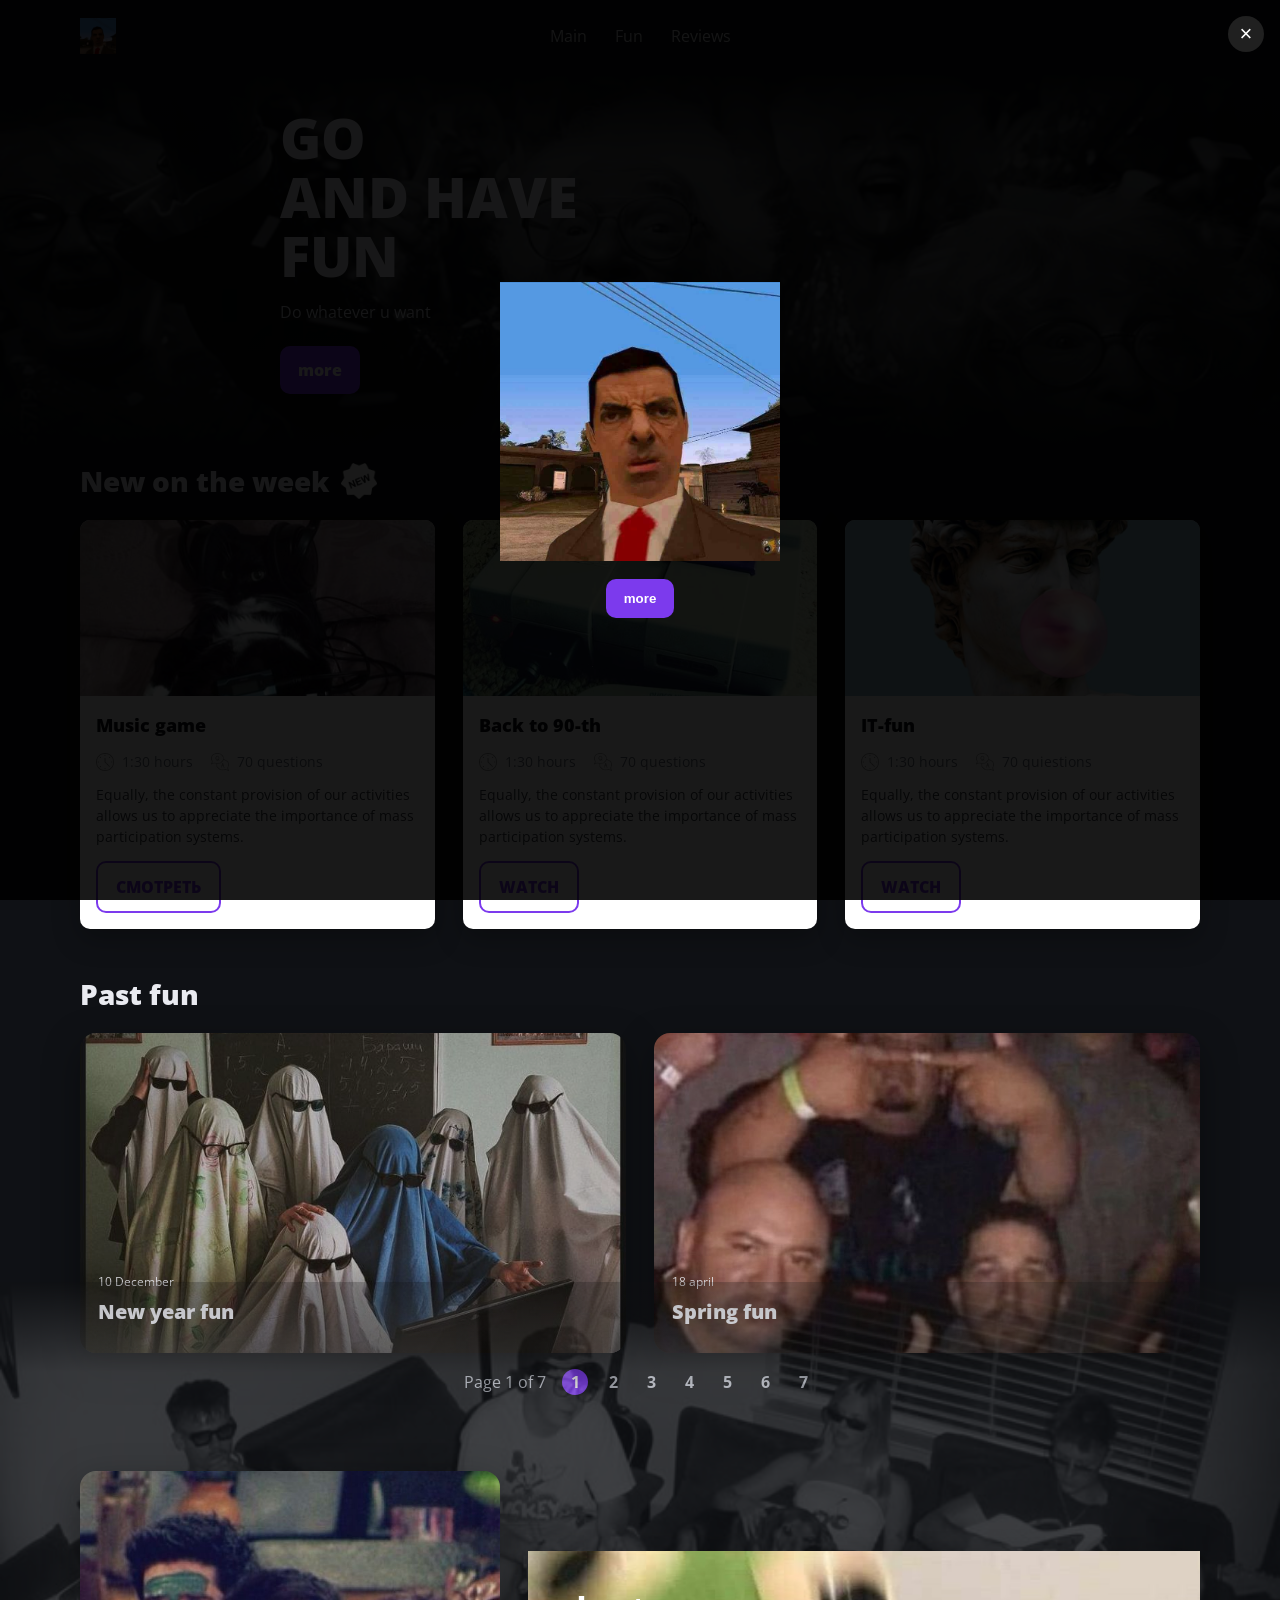
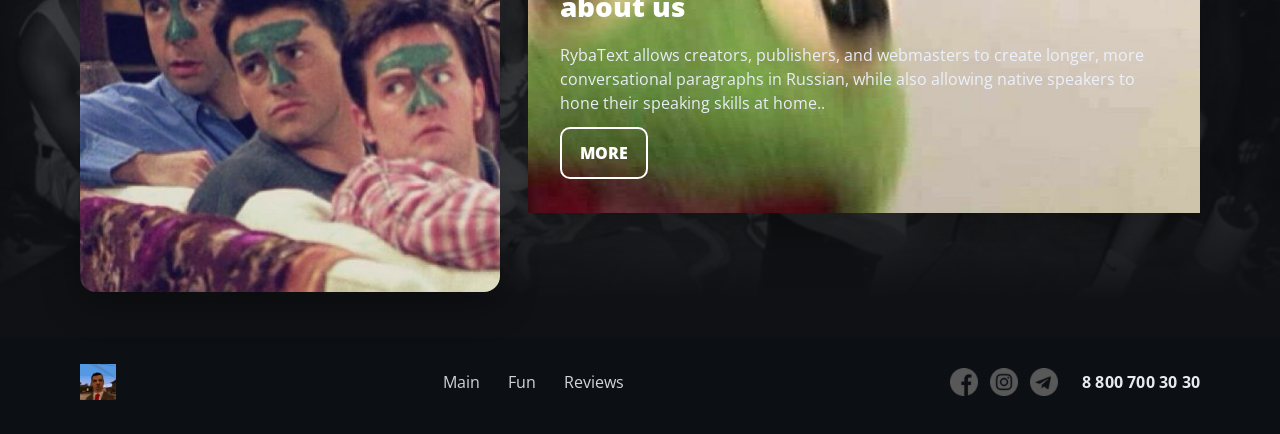
<file: index.html>
<!doctype html>
<html lang="eng">
<head>
  <meta charset="utf-8" />
  <meta name="viewport" content="width=device-width, initial-scale=1" />
  <title>Who are u</title>

  <link rel="preconnect" href="https://fonts.googleapis.com">
  <link rel="preconnect" href="https://fonts.gstatic.com" crossorigin>
  <link href="https://fonts.googleapis.com/css2?family=Open+Sans:wght@400;600;700;800&display=swap" rel="stylesheet">

  <link rel="preload" href="images/bg-banner.png" as="image">
  <link rel="stylesheet" href="style.css">
</head>
<body>

<!--privet overlay-->
<div class="welcome" id="welcome" hidden>
  <button class="welcome__close" aria-label="Close">×</button>

  <!--лого+кнопка-->
  <div class="welcome__content" role="dialog" aria-modal="true">
    <img src="images/logo.png" alt="Fun" class="welcome__logo">
    <button class="btn btn--accent welcome__btn">more</button>
  </div>
</div>

  <!--шапк-->
  <header class="header">
    <div class="container header__row">
      <a href="#" class="header__logo">
        <img src="images/logo.png" alt="Fun" class="logo">
      </a>

      <!--меню-->
      <nav class="nav">
        <a href="#">Main</a>
        <a href="#">Fun</a>
        <a href="#">Reviews</a>
      </nav>

      <!--номер-->
  </header>

  <!--герой-->
<section class="hero">
    <div class="hero__bg" aria-hidden="true"></div>
    <div class="hero__fade" aria-hidden="true"></div>

    <div class="container hero__content">
      <h1>GO<br> AND HAVE<br> FUN</h1>
      <p class="lead">Do whatever u want</p>
      <a class="btn btn--accent" href="#about">more</a>
    </div>
  </section>
  
  <!--новинки недели-->
  <section class="section" id="games">
    <div class="container">
      <h2 class="section__title">
        New on the week
        <img class="badge-new" src="images/icons-new.png" alt="NEW">
      </h2>

      <div class="cards">
        <!--1 -->
        <article class="card">
          <div class="card__cover">
            <img src="images/1music.png" alt="Music game">
          </div>
          <div class="card__body">
            <h3 class="card__title">Music game</h3>
            <div class="meta">
              <div class="meta__item"><img src="images/icons-clock.png" alt="">1:30 hours</div>
              <div class="meta__item"><img src="images/icons-questions.png" alt="">70 questions</div>
            </div>
            <p class="card__desc">Equally, the constant provision of our activities allows us to appreciate the importance of mass participation systems.</p>
            <a href="#" class="btn btn--ghost">СМОТРЕТЬ</a>
          </div>
        </article>

        <!--2 -->
        <article class="card">
          <div class="card__cover">
            <img src="images/90s.png" alt="Назад в 90-е">
          </div>
          <div class="card__body">
            <h3 class="card__title">Back to 90-th</h3>
            <div class="meta">
              <div class="meta__item"><img src="images/icons-clock.png" alt="">1:30 hours</div>
              <div class="meta__item"><img src="images/icons-questions.png" alt="">70 questions</div>
            </div>
            <p class="card__desc">Equally, the constant provision of our activities allows us to appreciate the importance of mass participation systems.</p>
            <a href="#" class="btn btn--ghost">WATCH</a>
          </div>
        </article>

        <!--3 -->
        <article class="card">
          <div class="card__cover">
            <img src="images/1it.png" alt="IT-викторина">
          </div>
          <div class="card__body">
            <h3 class="card__title">IT-fun</h3>
            <div class="meta">
              <div class="meta__item"><img src="images/icons-clock.png" alt="">1:30 hours</div>
              <div class="meta__item"><img src="images/icons-questions.png" alt="">70 quiestions</div>
            </div>
            <p class="card__desc">Equally, the constant provision of our activities allows us to appreciate the importance of mass participation systems.</p>
            <a href="#" class="btn btn--ghost">WATCH</a>
          </div>
        </article>
      </div>
    </div>
  </section>

  <!-- прошедшие игры -->
  <section class="section section--pad-top">
    <div class="container">
      <h2 class="section__title">Past fun</h2>

      <div class="past__grid">
        <article class="past-card">
          <img src="images/image-spring.png" alt="Новогодний квиз">
          <div class="pc__content">
            <div class="pc__date">10 December</div>
            <div class="pc__title">New year fun</div>
          </div>
        </article>

        <article class="past-card">
          <img src="images/image-christmas.png" alt="Spring fun">
          <div class="pc__content">
            <div class="pc__date">18 april</div>
            <div class="pc__title">Spring fun</div>
          </div>
        </article>
      </div>

      <div class="pager">
        <span class="pager__label">Page 1 of 7</span>
        <span class="pager__dot is-active">1</span>
        <span class="pager__dot">2</span>
        <span class="pager__dot">3</span>
        <span class="pager__dot">4</span>
        <span class="pager__dot">5</span>
        <span class="pager__dot">6</span>
        <span class="pager__dot">7</span>
      </div>
    </div>
  </section>

  <!-- онас  -->
  <section class="section about" id="about">
    <div class="about__decor" aria-hidden="true"></div>

    <div class="container about__row">
      <div class="about__photo">
        <img src="images/image-about.png" alt="Команда за столом">
      </div>

      <div class="about__panel">
        <h3 class="about__title">about us</h3>
        <p class="about__txt">
          RybaText allows creators, publishers, and webmasters to create longer, more conversational paragraphs in Russian, while also allowing native speakers to hone their speaking skills at home..
        </p>
        <a class="btn btn--white-outline" href="#">MORE</a>
      </div>
    </div>
  </section>

  <!-- футер -->
  <footer class="footer">
    <div class="container footer__row">
      <a href="#"><img class="logo" src="images/logo.png" alt="Quiz-box"></a>

      <nav class="foot-nav">
        <a href="#">Main</a>
        <a href="#games">Fun</a>
        <a href="#reviews">Reviews</a>
      </nav>

      <div class="social">
        <a href="#"><img src="images/icons-f.png" alt="Facebook"></a>
        <a href="#"><img src="images/icons-i.png" alt="Instagram"></a>
        <a href="#"><img src="images/icons-t.png" alt="Telegram"></a>
      </div>

      <div class="footer__phone">
        <div class="phone__number">8 800 700 30 30</div>
      </div>
    </div>
  </footer>

  

<script>
document.addEventListener('DOMContentLoaded', () => {
// overlay script
  const overlay  = document.getElementById('welcome');              // оверлей
  const btnMore  = overlay?.querySelector('.welcome__btn');         // кнопка
  const btnClose = overlay?.querySelector('.welcome__close');       // крестик

  // открытие/закрытие
  const open  = () => { if (!overlay) return; overlay.hidden = false; document.body.classList.add('is-locked'); };
  const close = () => { if (!overlay) return; overlay.hidden = true;  document.body.classList.remove('is-locked'); };

  // открыть
  open();

  // закрыть (крестик)
  btnClose && btnClose.addEventListener('click', close);

  // закрыть (любое место)
  overlay && overlay.addEventListener('click', (e) => {
    if (!e.target.closest('.welcome__btn')) close();
  });

  // клик по "подробнее": не закрывать из-за всплытия, закрыть оверлей и скролльнуть к блоку
  btnMore && btnMore.addEventListener('click', (e) => {
    e.stopPropagation();   // важно: чтобы общий обработчик клика по оверлею не закрыл раньше времени
    close();
    // прокрутка к блоку о нас
    const target = document.querySelector('#about');
    if (target) target.scrollIntoView({ behavior: 'smooth' });
  });

  // esc
  document.addEventListener('keydown', (e) => {
    if (e.key === 'Escape') close();
  });
});
</script>

</body>
</html>
</file>
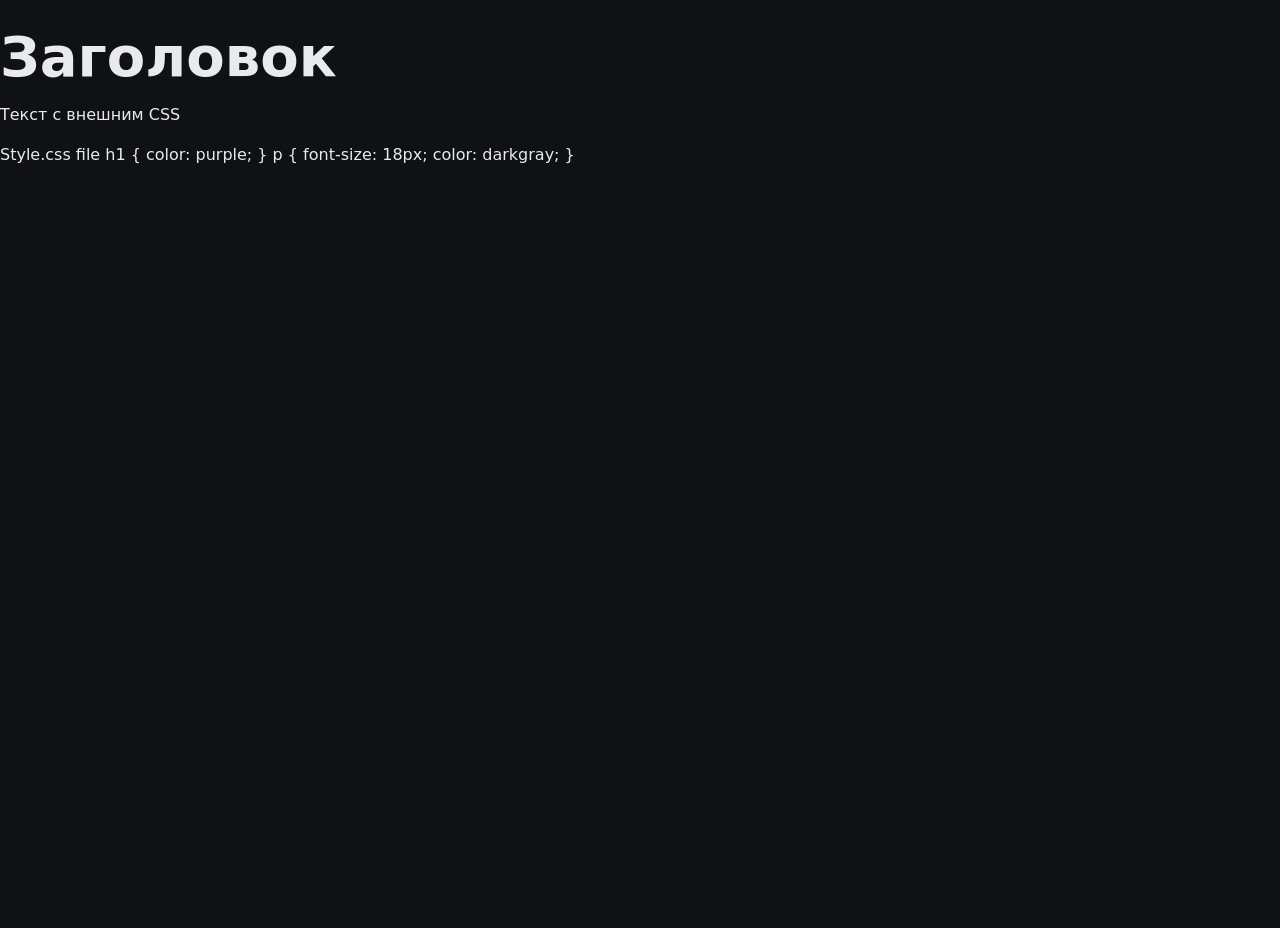
<file: indexDias.html>
<html>
<head>
  <title>Пример</title>
  <link rel="stylesheet" href="style.css">
</head>
<body>
  <h1>Заголовок</h1>
  <p>Текст с внешним CSS</p>
</body>
</html>

Style.css file
h1 {
  color: purple;
}
p {
  font-size: 18px;
  color: darkgray;
}
</file>
<file: style.css>
:root{
  --bg:#0f1115;
  --card:#ffffff;
  --ink:#0f1115;
  --muted:#6b7280;
  --accent:#7c3aed;
  --shadow:0 12px 36px rgba(0,0,0,.35);
  --radius-card:10px;
}

*{box-sizing:border-box}
html,body{height:100%}
body{
  margin:0;
  background:var(--bg);
  color:#e9eaf0;
  font:16px/1.5 "Open Sans", system-ui, -apple-system, Segoe UI, Roboto, Arial, sans-serif;
}
a{color:inherit;text-decoration:none}
img{display:block;max-width:100%}

.container{ width:min(1120px,100% - 64px); margin-inline:auto; }

/* шапк */
.header{ position:relative; z-index:10; background:transparent; }
.header__row{
  display:grid;
  grid-template-columns: 1fr auto 1fr;
  align-items:center;
  padding:18px 0;
}
.logo{ height:36px }

.nav{ display:flex; gap:28px; justify-content:center; }
.nav a{ opacity:.85 }
.nav a:hover{ opacity:1 }

.header__phone{
  display:flex; align-items:flex-start; gap:12px; justify-self:end;
}
.phone__number{ font-weight:700; letter-spacing:.2px; white-space:nowrap }
.phone__schedule{ height:90px }

/* герой */
.hero{ position:relative; padding:8px 0 56px; overflow:hidden; }
.hero__bg{
  position:absolute; inset:0;
  background:url("images/bg-banner.png") center/cover no-repeat;
  filter:grayscale(100%); opacity:.35;
}

/* герой затухание */
.hero__fade{
  content:""; position:absolute; inset:0; pointer-events:none;
  background:
    linear-gradient(to bottom,
      var(--bg) 0,
      rgba(15,17,21,0) 90px,
      rgba(15,17,21,0) calc(100% - 120px),
      var(--bg) 100%);
}
.hero__content{ position:relative; z-index:1; max-width:720px; }
h1{ font-size:56px; line-height:1.05; margin:28px 0 12px; font-weight:800; }
.lead{ color:#cfd2da; margin-bottom:22px }
.btn{ display:inline-block; padding:12px 18px; border-radius:10px; font-weight:800; }
.btn--accent{ background:var(--accent); color:#fff; box-shadow:var(--shadow); }
.btn--ghost{ background:transparent; color:var(--accent); border:2px solid var(--accent); }
.btn--white-outline{ background:transparent; color:#fff; border:2px solid #fff; }

/*секции*/
.section{ padding:10px 0; }
.section--pad-top{ padding-top:34px; }

.section__title{
  font-size:28px; font-weight:800; margin:0 0 18px;
  display:flex; align-items:center; gap:12px;
}
.badge-new{ height:36px; display:inline-block; vertical-align:middle; }

/*карточки*/
.cards{ display:grid; grid-template-columns:repeat(3,minmax(0,1fr)); gap:28px; }
@media (max-width:1000px){ .cards{ grid-template-columns:repeat(2,minmax(0,1fr)); } }
@media (max-width:640px){ .cards{ grid-template-columns:1fr; } }

.card{
  background:var(--card); color:var(--ink);
  border-radius:var(--radius-card);
  overflow:hidden;
  box-shadow:0 10px 28px rgba(0,0,0,.28); 
  transition:transform .15s ease;
}
.card:hover{ transform:translateY(-3px) }
.card__cover{ height:176px; background:#0d0f14; }
.card__cover img{ width:100%; height:100%; object-fit:cover; }
.card__body{ padding:16px; }
.card__title{ margin:0 0 12px; font-weight:800; font-size:18px; }
.meta{ display:flex; gap:18px; color:var(--muted); font-size:14px; margin:0 0 12px; }
.meta__item{ display:flex; align-items:center; gap:8px; white-space:nowrap }
.meta__item img{ width:18px; height:18px; opacity:.9 }
.card__desc{ color:#3b3f48; font-size:14px; margin:0 0 14px; }

/* прош игры*/
.past__grid{ display:grid; grid-template-columns:repeat(2,minmax(0,1fr)); gap:28px; }
@media (max-width:900px){ .past__grid{ grid-template-columns:1fr } }
.past-card{ position:relative; border-radius:16px; overflow:hidden; box-shadow:var(--shadow); }
.past-card img{ width:100%; height:320px; object-fit:cover; filter:brightness(.88); }
.pc__content{ position:absolute; inset:auto 0 0 0; padding:16px 18px 20px; background:linear-gradient(180deg,transparent,rgba(0,0,0,.55)); }
.pc__date{ font-size:12px; opacity:.85 }
.pc__title{ font-size:20px; font-weight:800; margin:6px 0 6px }
.pc__txt{ font-size:14px; color:#e9eaf0; opacity:.9 }

/* пейджер */
.pager{
  display:flex; align-items:center; justify-content:center;
  gap:12px; margin:16px 0 0;
}
.pager__label{ color:#b8bcc6; margin-right:4px; }
.pager__dot{
  width:26px; height:26px;
  display:grid; place-items:center;
  border-radius:50%;
  font-weight:700;
  color:#b8bcc6;
  background:transparent;
}
.pager__dot.is-active{
  background:var(--accent);    /*активная*/
  color:#fff;
}

/* о нас*/
.about{ position:relative; margin-top:56px; }

/*нижний фон*/
.about__decor{
  position:absolute; inset:auto 0 0 0;
  height:620px; z-index:0;
  background:url("images/bg-bottom.png") center/cover no-repeat;
  opacity:.22; filter:grayscale(100%);
  pointer-events:none;
}
/*нижний фон затухание*/
.about__decor::after{
  content:"";
  position:absolute; inset:0; pointer-events:none;
  background:
    linear-gradient(to bottom,
      var(--bg) 0,
      rgba(15,17,21,0) 90px,
      rgba(15,17,21,0) calc(100% - 120px),
      var(--bg) 100%);
}

.about__row{
  position:relative; z-index:1;
  display:grid; grid-template-columns:420px 1fr; gap:28px; align-items:center;
}
@media (max-width:1000px){ .about__row{ grid-template-columns:1fr } }

.about__photo{ border-radius:16px; overflow:hidden; box-shadow:var(--shadow); }
.about__panel{
  padding:34px 32px; color:#fff; box-shadow:var(--shadow);
  background-color:transparent;
  background-image:url("images/about.png");
  background-size:cover;
  background-position:center;
  background-repeat:no-repeat;
}
.about__title{ margin:0 0 12px; font-size:28px; font-weight:800 }
.about__txt{ color:#eef3ff; opacity:.95; max-width:640px; margin-bottom:12px }

/*кнопка*/
.btn--white-outline{ background:transparent; color:#fff; border:2px solid #fff; box-shadow:none; }


/*футер*/
.footer{
  background:#0c0f14;
  padding:26px 0 34px;
  margin-top:36px;
}
.footer__row{
  display:grid;
  grid-template-columns: auto 1fr auto auto;
  align-items:center;
  gap:24px;
}
@media (max-width:900px){
  .footer__row{
    grid-template-columns: 1fr;
    justify-items:center;
    gap:16px;
  }
}

.foot-nav{ display:flex; gap:28px; opacity:.9; justify-self:center; }
.social{ display:flex; gap:12px; justify-self:end; }
.social img{ width:28px; height:28px; filter:grayscale(1) brightness(1.4); opacity:.9 }
.social img:hover{ filter:none; opacity:1 }

.footer__phone{ display:flex; gap:12px; align-items:flex-start; justify-self:end; }
.phone__number{ font-weight:700; letter-spacing:.2px; white-space:nowrap }
.phone__schedule{ height:60px; }

/* privet overlay */

/* затемнение и плавное появление */
.welcome{
  position:fixed; inset:0; z-index:9999;
  display:grid; place-items:center;
  background:rgba(0,0,0,.9);
  animation:welcomeFade .6s ease forwards;
}
.welcome[hidden]{ display:none; }
@keyframes welcomeFade{ from{opacity:0} to{opacity:1} }

/* лого+кнопка */
.welcome__content{
  display:flex; flex-direction:column; gap:18px; align-items:center;
  animation:groupBounce 1.2s cubic-bezier(.22,1,.36,1) forwards;
}

/* кнопка и лого изображение */
.welcome__logo{ width:min(280px,60vw); }
.welcome__btn {
	cursor: pointer;
	transition: transform 0.15s ease;
	outline: none !important;
	box-shadow: none !important;
	border: none !important;
}

.welcome__btn:hover {
  transform: scale(1.03); /* увеличение при наведении */
}

.welcome__btn:focus,
.welcome__btn:active,
.welcome__btn:visited {
  outline: none !important;
  box-shadow: none !important;
  border: none !important;
}


/* анимация */
@keyframes groupBounce{
  0%   { transform:translateY(120px); opacity:0; }
  30%  { transform:translateY(-40px);  opacity:1; }
  60%  { transform:translateY(20px); }
  80%  { transform:translateY(-8px); }
  100% { transform:translateY(0); }
}

/* крестик */
.welcome__close{
  position:fixed; top:16px; right:16px; z-index:10000;
  width:36px; height:36px; border-radius:50%;
  border:none; background:rgba(255,255,255,.12);
  color:#fff; font-size:22px; cursor:pointer;
  transition:background .2s;
}
.welcome__close:hover{ background:rgba(255,255,255,.25); }

body.is-locked{ overflow:hidden; }
</file>
